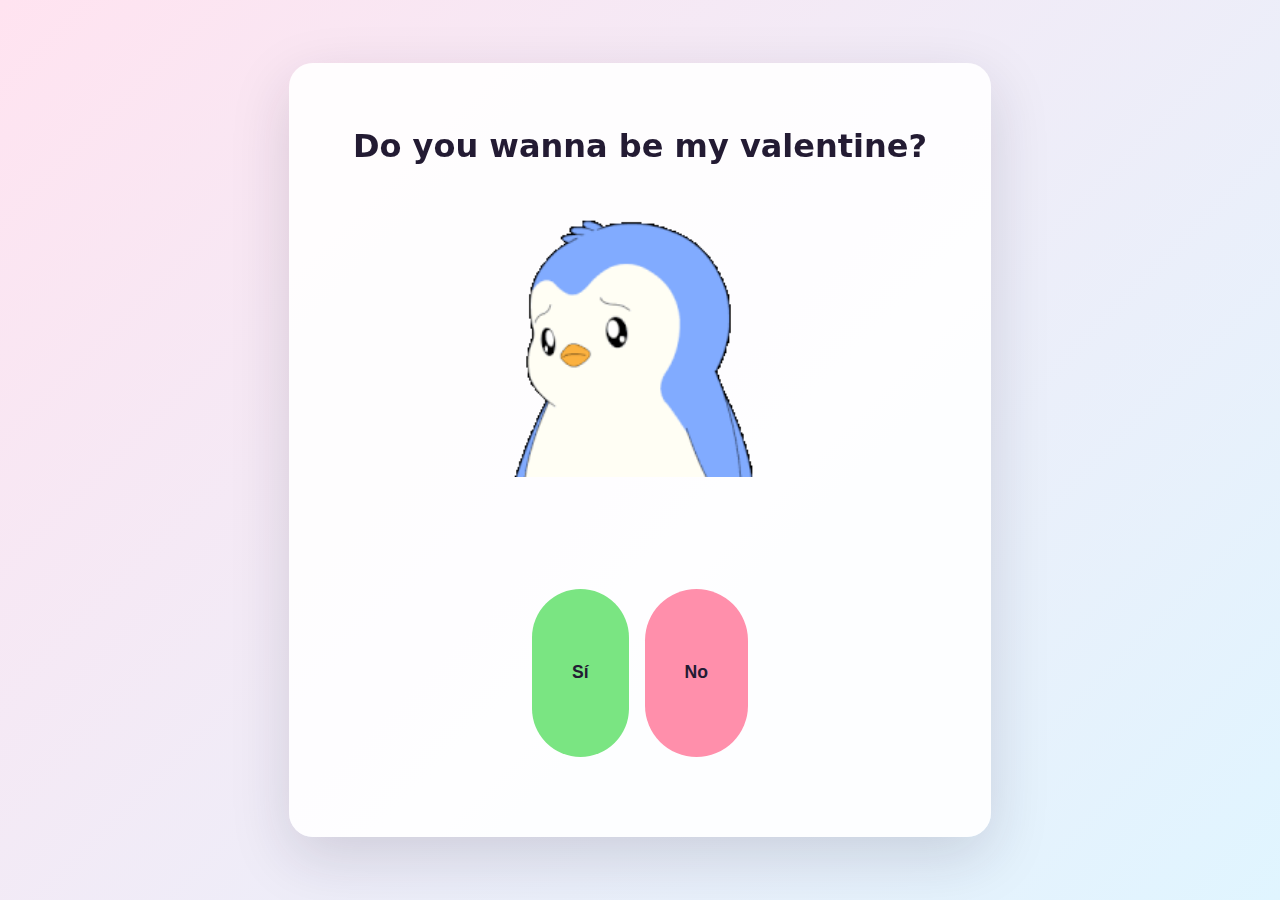
<file: index.html>
<!DOCTYPE html>
<html lang="en">
  <head>
    <meta charset="UTF-8" />
    <meta name="viewport" content="width=device-width, initial-scale=1.0" />
    <title>Be My Valentine?</title>
    <link rel="stylesheet" href="styles.css" />
  </head>
  <body>
    <canvas id="fireworks"></canvas>
    <main class="card">
      <h1>Do you wanna be my valentine?</h1>
      <img id="gifDisplay" src="assets/gifs/gif0.gif" alt="Valentine GIF" />
      <p class="message" id="message"></p>
      <div class="actions" id="actions">
        <button class="yes" id="yesButton">Sí</button>
        <button class="no" id="noButton">No</button>
      </div>
    </main>
    <script src="app.js"></script>
  </body>
</html>
</file>
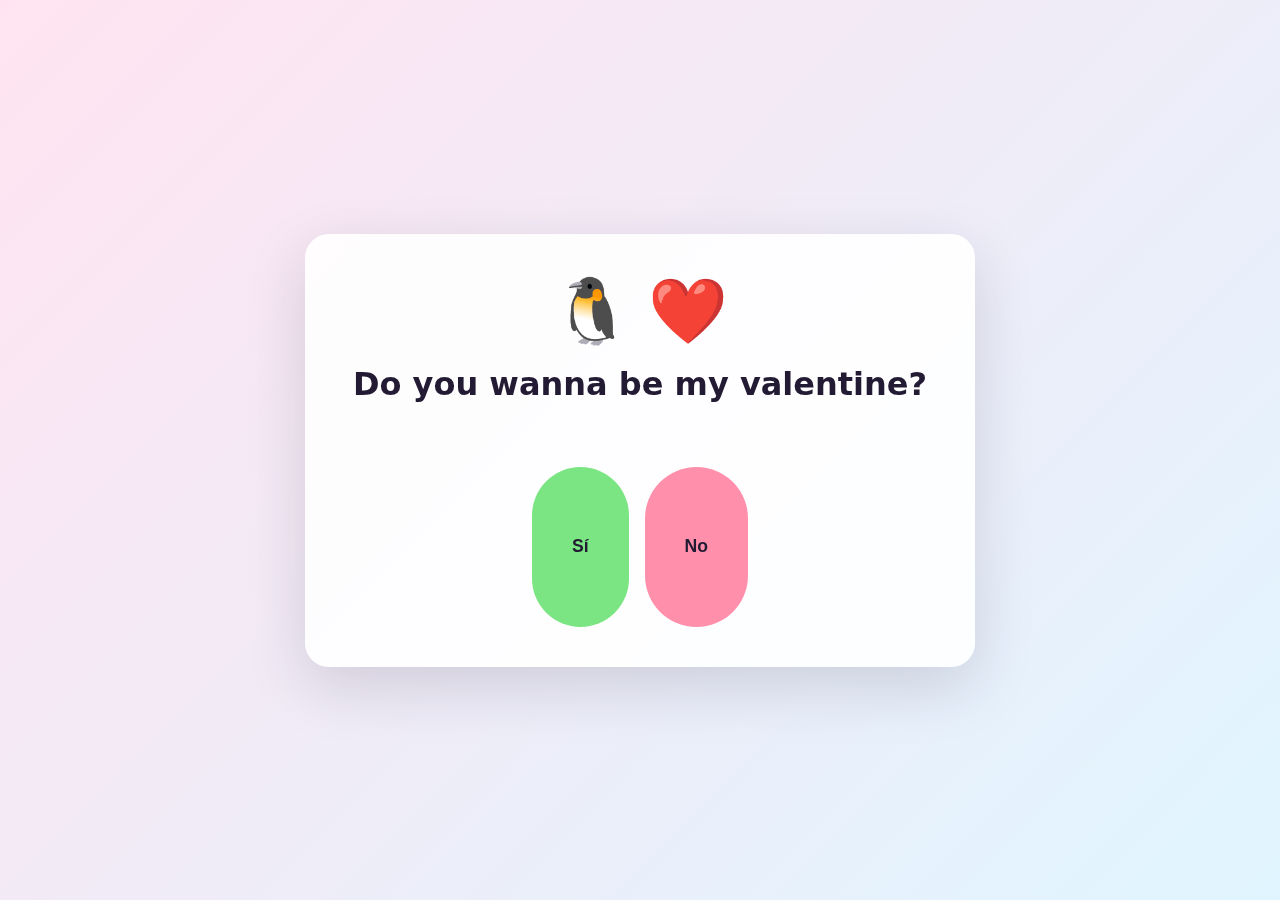
<file: docs/index.html>
<!DOCTYPE html>
<html lang="en">
  <head>
    <meta charset="UTF-8" />
    <meta name="viewport" content="width=device-width, initial-scale=1.0" />
    <title>Be My Valentine?</title>
    <link rel="stylesheet" href="styles.css" />
  </head>
  <body>
    <canvas id="fireworks"></canvas>
    <main class="card">
      <div class="mascots">
        <span class="penguin" aria-hidden="true">🐧</span>
        <span class="heart" aria-hidden="true">❤️</span>
      </div>
      <h1>Do you wanna be my valentine?</h1>
      <p class="message" id="message"></p>
      <div class="actions" id="actions">
        <button class="yes" id="yesButton">Sí</button>
        <button class="no" id="noButton">No</button>
      </div>
    </main>
    <script src="app.js"></script>
  </body>
</html>
</file>
<file: styles.css>
:root {
  font-family: "Segoe UI", system-ui, -apple-system, sans-serif;
  color: #231b33;
  background: linear-gradient(135deg, #ffe3f0, #e0f5ff);
}

* {
  box-sizing: border-box;
}

body {
  margin: 0;
  min-height: 100vh;
  display: flex;
  align-items: center;
  justify-content: center;
  background: linear-gradient(135deg, #ffe3f0, #e0f5ff);
  overflow: hidden;
}

.link-page {
  background: linear-gradient(160deg, #fbe5ff, #ffe9d6);
}

.card {
  background: rgba(255, 255, 255, 0.9);
  padding: 3rem 4rem;
  border-radius: 24px;
  text-align: center;
  box-shadow: 0 20px 60px rgba(35, 27, 51, 0.15);
  position: relative;
  z-index: 2;
  min-width: 500px;
  max-width: 90vw;
  min-height: 600px;
  display: flex;
  flex-direction: column;
  justify-content: space-between;
}

.mascots {
  font-size: 4rem;
  display: flex;
  align-items: center;
  justify-content: center;
  gap: 1rem;
}

h1 {
  margin: 1rem 0 0.5rem;
  font-size: 2rem;
}

#gifDisplay {
  width: 50%;
  height: auto;
  max-width: 50%;
  margin: 1rem auto;
  border-radius: 12px;
  display: block;
}

.message {
  min-height: 1.5rem;
  font-weight: 600;
  color: #d82e83;
  margin-bottom: 1.5rem;
  padding-bottom: 0.5rem;
}

.actions {
  display: flex;
  justify-content: center;
  gap: 1rem;
  margin-top: 2rem;
  position: relative;
  min-height: 200px;
  padding-bottom: 2rem;
}

button,
.link-button {
  border: none;
  border-radius: 999px;
  padding: 0.75rem 2.5rem;
  font-size: 1.1rem;
  font-weight: 700;
  cursor: pointer;
  transition: transform 0.2s ease, box-shadow 0.2s ease;
  text-decoration: none;
  color: #231b33;
  display: inline-block;
}

.yes {
  padding: 0.4rem 2.5rem;
  line-height: 1.2;
}

button:hover,
.link-button:hover {
  transform: translateY(-2px) scale(1.02);
  box-shadow: 0 10px 20px rgba(35, 27, 51, 0.15);
}

.yes {
  background: #7ae582;
}

.no {
  background: #ff8fab;
}

.link-button {
  background: #7aa9ff;
}

#fireworks {
  position: fixed;
  inset: 0;
  width: 100%;
  height: 100%;
  pointer-events: none;
  z-index: 1;
}

.hidden {
  display: none;
}

.moving {
  position: absolute;
}

@keyframes shake {
  0%, 100% { transform: translateX(0); }
  10%, 30%, 50%, 70%, 90% { transform: translateX(-5px); }
  20%, 40%, 60%, 80% { transform: translateX(5px); }
}
</file>
<file: docs/styles.css>
:root {
  font-family: "Segoe UI", system-ui, -apple-system, sans-serif;
  color: #231b33;
  background: linear-gradient(135deg, #ffe3f0, #e0f5ff);
}

* {
  box-sizing: border-box;
}

body {
  margin: 0;
  min-height: 100vh;
  display: flex;
  align-items: center;
  justify-content: center;
  background: linear-gradient(135deg, #ffe3f0, #e0f5ff);
  overflow: hidden;
}

.link-page {
  background: linear-gradient(160deg, #fbe5ff, #ffe9d6);
}

.card {
  background: rgba(255, 255, 255, 0.9);
  padding: 2.5rem 3rem;
  border-radius: 24px;
  text-align: center;
  box-shadow: 0 20px 60px rgba(35, 27, 51, 0.15);
  position: relative;
  z-index: 2;
}

.mascots {
  font-size: 4rem;
  display: flex;
  align-items: center;
  justify-content: center;
  gap: 1rem;
}

h1 {
  margin: 1rem 0 0.5rem;
  font-size: 2rem;
}

.message {
  min-height: 1.5rem;
  font-weight: 600;
  color: #d82e83;
}

.actions {
  display: flex;
  justify-content: center;
  gap: 1rem;
  margin-top: 1.5rem;
  position: relative;
  min-height: 160px;
}

button,
.link-button {
  border: none;
  border-radius: 999px;
  padding: 0.75rem 2.5rem;
  font-size: 1.1rem;
  font-weight: 700;
  cursor: pointer;
  transition: transform 0.2s ease, box-shadow 0.2s ease;
  text-decoration: none;
  color: #231b33;
  display: inline-block;
}

button:hover,
.link-button:hover {
  transform: translateY(-2px) scale(1.02);
  box-shadow: 0 10px 20px rgba(35, 27, 51, 0.15);
}

.yes {
  background: #7ae582;
}

.no {
  background: #ff8fab;
}

.link-button {
  background: #7aa9ff;
}

#fireworks {
  position: fixed;
  inset: 0;
  width: 100%;
  height: 100%;
  pointer-events: none;
  z-index: 1;
}

.hidden {
  display: none;
}

.moving {
  position: absolute;
}
</file>
